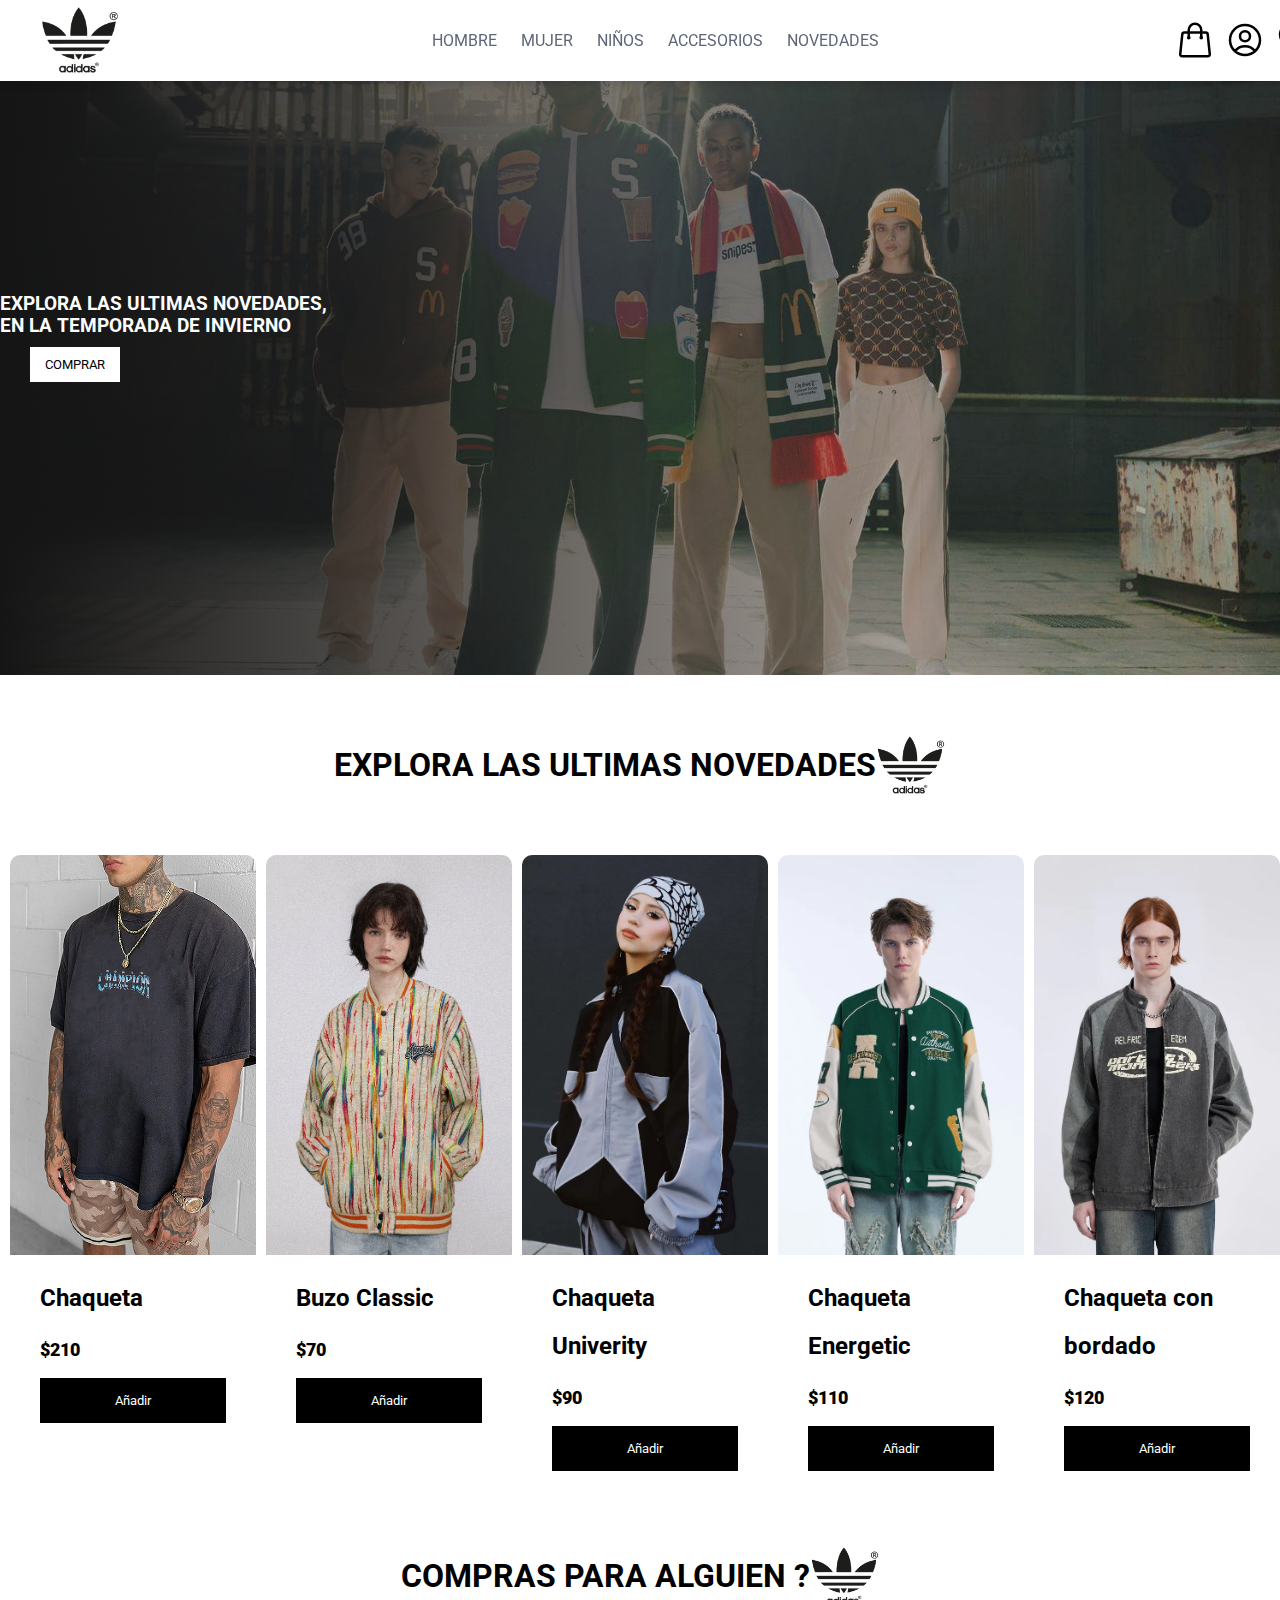
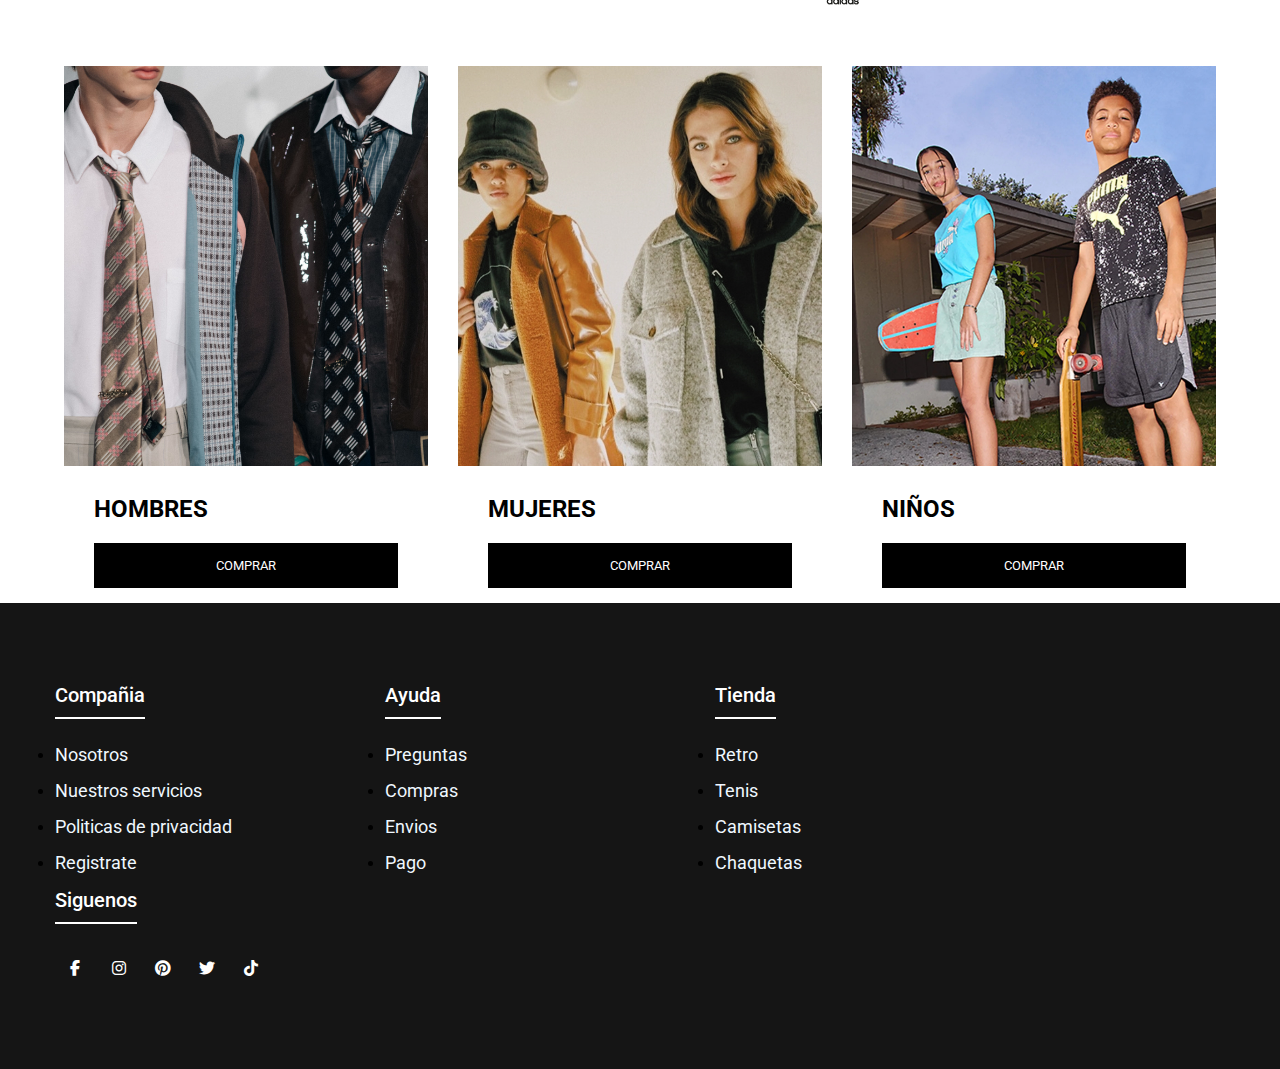
<file: index.html>
<!DOCTYPE html>
<html lang="en">

<head>
    <meta charset="UTF-8">
    <meta http-equiv="X-UA-Compatible" content="IE=edge">
    <meta name="viewport" content="width=device-width, initial-scale=1.0">
    <title>Pagina Web</title>
    <link rel="stylesheet" href="Style/Style.css">
    <link rel=" icon" href="/Imagens/logo.png" type="image/x-png">
    <link rel="stylesheet" href="https://cdnjs.cloudflare.com/ajax/libs/font-awesome/6.2.1/css/all.min.css">
</head>

<body>
    <header>
        <!-- menu de la pagina -->
        <nav>
            <section class="contenedor nav">
                <div class="logo">
                    <img src="./Imagens/logo.png" alt="">
                </div>
                <div class="enlaces_header">
                    <a href="">HOMBRE</a>
                    <a href="">MUJER</a>
                    <a href="">NIÑOS</a>
                    <a href="">ACCESORIOS</a>
                    <a href="">NOVEDADES</a>
                </div>
                <div class="icon">
                    <svg xmlns="http://www.w3.org/2000/svg" fill="none" viewBox="0 0 24 24" stroke-width="1.5"
                        stroke="currentColor" class="icon-cart">
                        <path stroke-linecap="round" stroke-linejoin="round"
                            d="M15.75 10.5V6a3.75 3.75 0 10-7.5 0v4.5m11.356-1.993l1.263 12c.07.665-.45 1.243-1.119 1.243H4.25a1.125 1.125 0 01-1.12-1.243l1.264-12A1.125 1.125 0 015.513 7.5h12.974c.576 0 1.059.435 1.119 1.007zM8.625 10.5a.375.375 0 11-.75 0 .375.375 0 01.75 0zm7.5 0a.375.375 0 11-.75 0 .375.375 0 01.75 0z" />
                    </svg>
                    <svg xmlns="http://www.w3.org/2000/svg" fill="none" viewBox="0 0 24 24" stroke-width="1.5"
                        stroke="currentColor" class="icon-cart">
                        <path stroke-linecap="round" stroke-linejoin="round"
                            d="M17.982 18.725A7.488 7.488 0 0012 15.75a7.488 7.488 0 00-5.982 2.975m11.963 0a9 9 0 10-11.963 0m11.963 0A8.966 8.966 0 0112 21a8.966 8.966 0 01-5.982-2.275M15 9.75a3 3 0 11-6 0 3 3 0 016 0z" />
                    </svg>
                    <svg xmlns="http://www.w3.org/2000/svg" fill="none" viewBox="0 0 24 24" stroke-width="1.5"
                        stroke="currentColor" class="icon-cart">
                        <path stroke-linecap="round" stroke-linejoin="round"
                            d="M21 8.25c0-2.485-2.099-4.5-4.688-4.5-1.935 0-3.597 1.126-4.312 2.733-.715-1.607-2.377-2.733-4.313-2.733C5.1 3.75 3 5.765 3 8.25c0 7.22 9 12 9 12s9-4.78 9-12z" />
                    </svg>

                </div>


            </section>
        </nav>
        <!-- contenedor de la pagina -->

    </header>
    <div class="contenedorH">
        <div class="contenedor1">
            <h3 class="Titulo">EXPLORA LAS ULTIMAS NOVEDADES, <br> EN LA TEMPORADA DE INVIERNO</h3>
            <div class="contenido"></div>
            <button class="btn-1" type="button">COMPRAR
                <a href="#"></a>
            </button>
        </div>
    </div>
    <div class="info">
        <h1>EXPLORA LAS ULTIMAS NOVEDADES</h1>
        <img id="logotipo" src="./Imagens/logo.png" alt="">
    </div>
    <div class="container-items">
        <div class="item">
            <figure>
                <a href="./Subpagina/producto.html">
                    <img src="./Imagens/1.webp" alt="">
                </a>
            </figure>
            <div class="info-product">
                <h2>Chaqueta</h2>
                <p class="price">$210</p>
                <button >Añadir</button>
            </div>
        </div>
        <div class="item">
            <figure>
                <a href="/Subpagina/producto2.html">
                    <img src="./Imagens/ropa2.jpg" alt="">
                </a>
            </figure>
            <div class="info-product">
                <h2>Buzo Classic</h2>
                <p class="price">$70</p>
                <button>Añadir</button>
            </div>
        </div>
        <div class="item">
            <figure>
                <a href="/Subpagina/producto3.html">
                    <img src="./Imagens/3.webp" alt="">
                </a>
            </figure>
            <div class="info-product">
                <h2>Chaqueta Univerity</h2>
                <p class="price">$90</p>
                <button>Añadir</button>
            </div>
        </div>
        <div class="item">
            <figure>
                <a href="/Subpagina/producto4.html">
                    <img src="./Imagens/4.webp" alt="">
                </a>
            </figure>
            <div class="info-product">
                <h2>Chaqueta Energetic</h2>
                <p class="price">$110</p>
                <button>Añadir</button>
            </div>
        </div>
        <div class="item">
            <figure>
                <a href="/Subpagina/producto5.html">
                    <img src="./Imagens/5.webp" alt="">
                </a>
            </figure>
            <div class="info-product">
                <h2>Chaqueta con bordado</h2>
                <p class="price">$120</p>
                <button>Añadir</button>
            </div>
        </div>
    </div>
    <div class="info">
        <h1>COMPRAS PARA ALGUIEN ? </h1>
        <img id="logotipo" src="./Imagens/logo.png" alt="">
    </div>
    <div class="container-section">
        <div class="section">
            <figure>
                <img src="./Imagens/1ropa.jpg" alt="">
            </figure>
            <div class="info-product">
                <h2>HOMBRES</h2>
                <button>COMPRAR</button>
            </div>
        </div>
        <div class="section">
            <figure>
                <img src="./Imagens/2ropa.jfif" alt="">
            </figure>
            <div class="info-product">
                <h2>MUJERES</h2>
                <button>COMPRAR</button>
            </div>
        </div>
        <div class="section">
            <figure>
                <img src="./Imagens/4ropa.jpg" alt="">
            </figure>
            <div class="info-product">
                <h2>NIÑOS</h2>
                <button>COMPRAR</button>
            </div>
        </div>
    </div>



    <!-- Aqui viene el footer -->

    <footer class="footer">

        <div class="contenedor_footer">
            <div class="footer-row">

                <div class="footer-links">
                    <h4>Compañia</h4>
                    <ul>
                        <li><a href="#">Nosotros</a></li>
                        <li><a href="#">Nuestros servicios</a></li>
                        <li><a href="#">Politicas de privacidad</a></li>
                        <li><a href="#">Registrate</a></li>
                    </ul>
                </div>
                <div class="footer-links">
                    <h4>Ayuda</h4>
                    <ul>
                        <li><a href="#">Preguntas</a></li>
                        <li><a href="#">Compras</a></li>
                        <li><a href="#">Envios</a></li>
                        <li><a href="#">Pago</a></li>
                    </ul>
                </div>
                <div class="footer-links">
                    <h4>Tienda</h4>
                    <ul>
                        <li><a href="#">Retro</a></li>
                        <li><a href="#">Tenis</a></li>
                        <li><a href="#">Camisetas</a></li>
                        <li><a href="#">Chaquetas</a></li>
                    </ul>
                </div>
                <div class="footer-links">
                    <h4>Siguenos</h4>
                    <div class="social-link">
                        <a href="#"><i class="fab fa-facebook-f"></i></a>
                        <a href="#"><i class="fab fa-instagram"></i></a>
                        <a href="#"><i class="fab fa-pinterest"></i></a>
                        <a href="#"><i class="fab fa-twitter"></i></a>
                        <a href="#"><i class="fa-brands fa-tiktok"></i></a>
                    </div>
                </div>
            </div>
        </div>
    </footer>

    <script src="/js/myjs.js"></script>

</body>

</html>
</file>
<file: Style/Style.css>
@import url('https://fonts.googleapis.com/css2?family=Roboto:wght@500&display=swap');
@import url('https://fonts.googleapis.com/css2?family=Sen:wght@800&display=swap');

*{
    margin: 0;
    padding: 0;
    font-family: 'Roboto',sans-serif;
}
h3{
    color: #fff;
}
.contenedor{
    width: 90%;
    max-width: 1500px;
    margin: auto;
}

.contenedorH{
    height: 75vh;
    background:linear-gradient(to left, rgba(5, 0, 0, 0), #151515),url(../Imagens/portada.jpg)top;  
    width: 100%;
    background-size: cover;
    display: flex;
    align-items:center;
}

/* Boton de comprar */

.btn-1{
    position: relative;
    margin-top: 10px;
    margin-left: 30px;
    padding: 10px 15px;
    border: none;
    outline: none;
    background: #fff;
    color: #000;
    cursor: pointer;
}

nav{
    width: 100%;
    height: 80px;
    background: #fff;
    border-bottom: 1px solid transparent;
    box-shadow: 1px 1px 10px 0 rgba(0, 0, 0,.2);
    position: fixed;
    top: 0;
    z-index: 100;

}
.icon{
    display: flex;
    justify-content: end;
}

.icon-cart{
    width: 40px;
    height: 40px;
    
}
.info{
    height: 120px;
    padding: 30px 300px;
    display: flex;
    font-family: 'Sen', sans-serif;
    justify-content: center;
    align-items: center;
    margin: auto;

   
}

.nav{
    display: flex;
    justify-content: space-between;
    height: 80px;
    width: 100%;
    align-items: center;
    padding: 0 40px;
    
}
.nav .logo{
    height: 80px;
}
.nav .logo img{
    height: 100%;
}
.nav .enlaces_header a{
    color: #5d6678;
    text-decoration: none;
    margin-left:20px;
}

.nav .icon-cart{
    padding: 5px;
}

.contenido_header{
    width: 100%;
    height: 600px;
    display: flex;
    justify-content: center;
    align-items: center;
}
#foto_perfil{
    height: 300px;
    width: 300px;
}
#logotipo{
    height: 70px;
    width: 70px;
}


.container-items{ 
    display: grid;
    grid-template-columns: repeat(5, 1fr);
    gap: 10px;
    margin-left: 10px;
    
}
.item{
    border-radius: 5px;
}
.item:hover{
    box-shadow: 0 10px 20px rgba(0, 0, 0,0.2);
}

.item img{
    width: 100%;
    height:400px;
    object-fit: cover;
    border-radius: 10px 10px 0 0;
    transition: all .5s;
}
.item figure{
    overflow: hidden;
}

.item:hover img{
    transform: scale(1.2);

}

.info-product{
    padding: 15px 30px;
    line-height: 2;
    display: flex;
    flex-direction: column;
    gap: 10px;
}

.price{
    font-size: 18px;
    font-weight: 900;
}

.info-product button{
    border: none;
    background: none;
    background-color: #000;
    color: #fff;
    padding: 15px 10px;
    cursor: pointer;
}

.container-section{
    width: 90%;
    max-width: 1500px;
    margin: auto;
    display: grid;
    grid-template-columns: repeat(3, 1fr);
    gap: 30px;
    
}
.section img{
    width: 100%;
    height: 400px;
    object-fit: cover;
    align-items: center;
}

/* fotter */

.contenedor_footer {
    margin: 0 auto;
    max-width: 1200px;
}

.footer{
    background-color: #151515;
    padding: 80px 0;
}

.footer-row{
    display: flex;
    flex-wrap: wrap;
}

.footer-links {
    width: 25%;
    padding: 0 15px;
}

.footer-links h4{
    font-size: 20px;
    color: #fff;
    margin-bottom: 25px;
    font-weight: 500;
    border-bottom: 2px solid #fff;
    padding-bottom: 10px;
    display: inline-block;
}

.footer-links ul li a {
    font-size: 18px;
    text-decoration: none;
    color: aliceblue;
    display: block;
    margin-bottom: 15px;
}

.social-link a {
    display: inline-block;
    min-height: 40px;
    width: 40px;
    text-align: center;
    line-height: 40px;
    border-radius: 50%;
    color: #fff;

}
</file>
